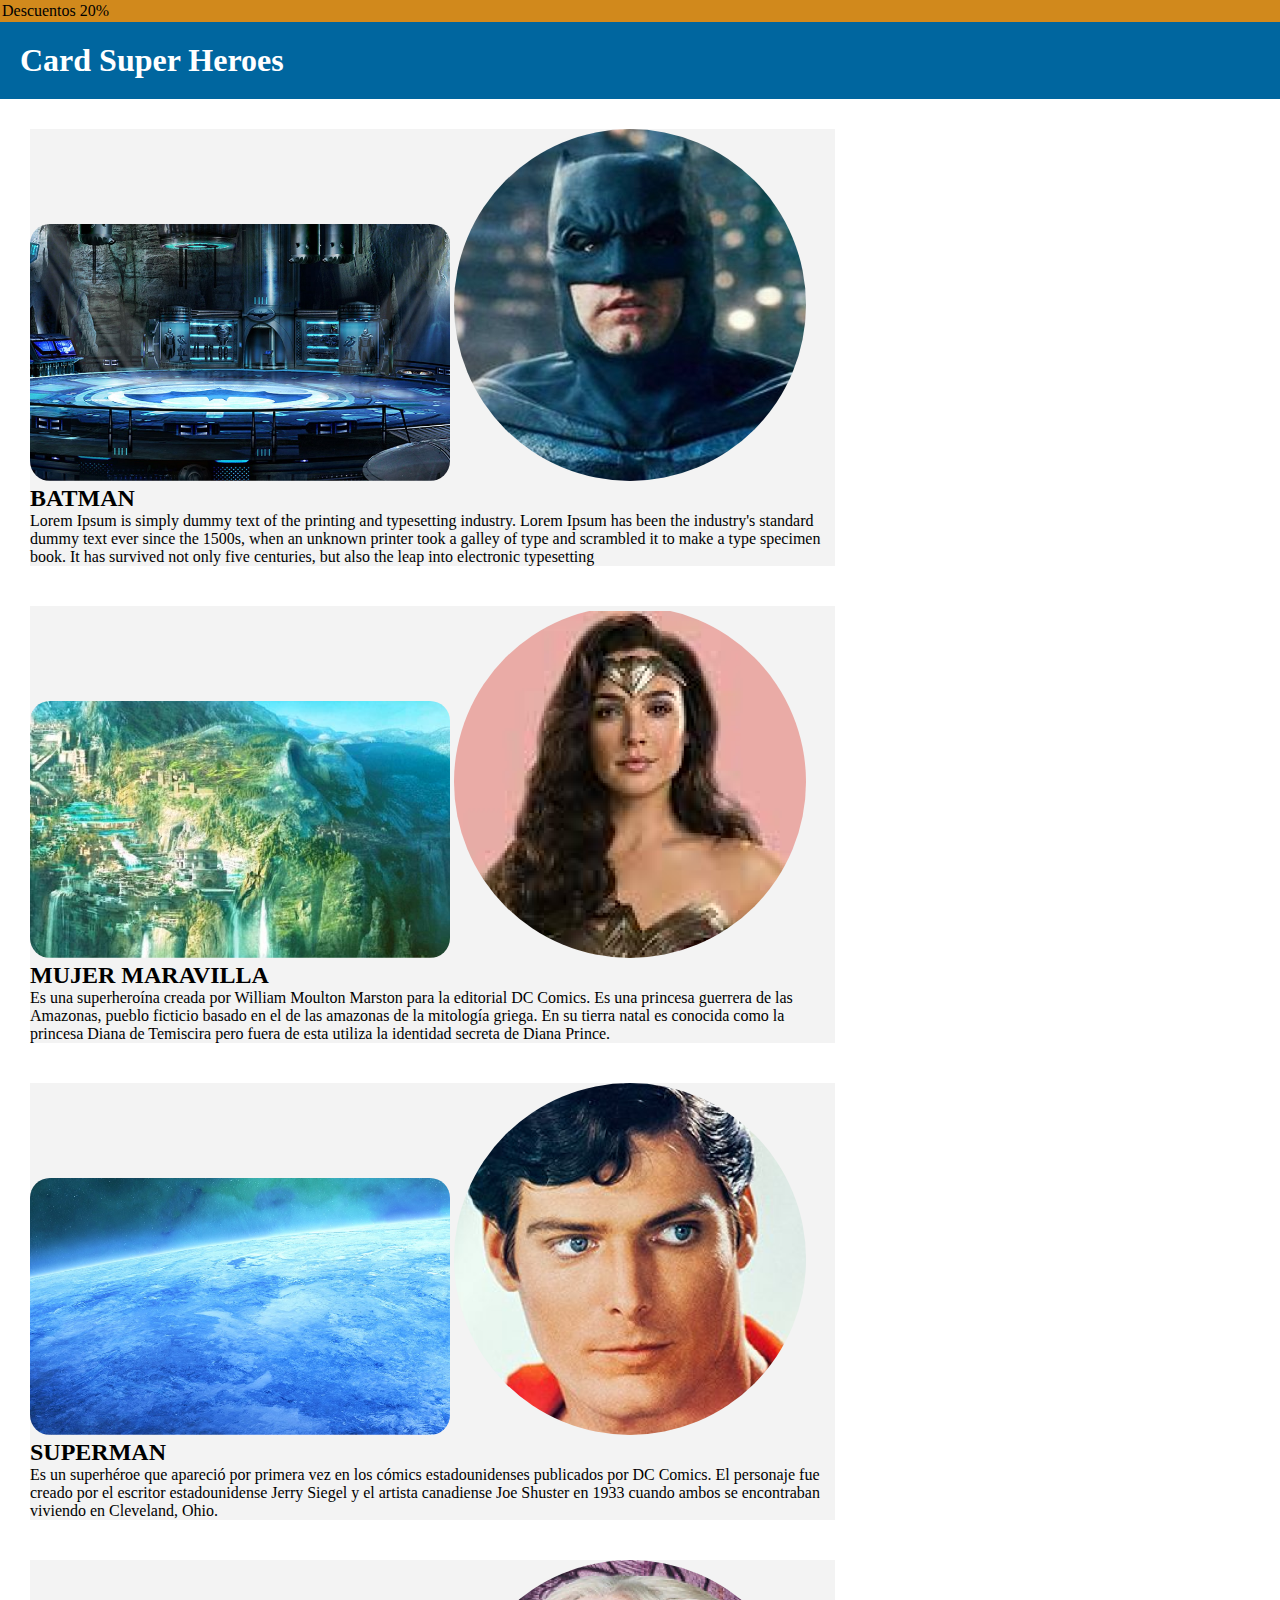
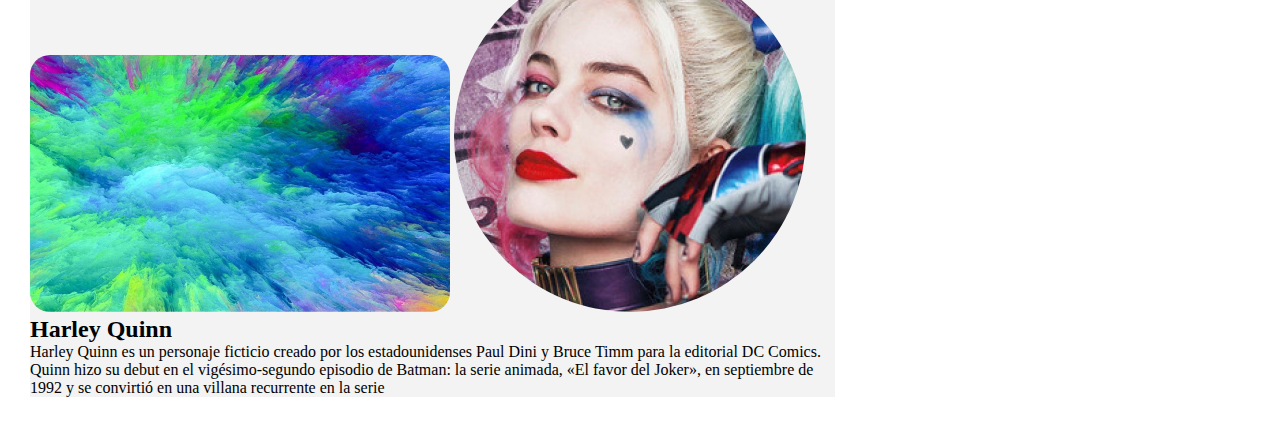
<file: C14 - Diseño adaptativo/index.html>
<!DOCTYPE html>
<html lang="es">
  <head>
    <meta charset="UTF-8" />
    <meta http-equiv="X-UA-Compatible" content="IE=edge" />
    <meta name="viewport" content="width=device-width, initial-scale=1.0" />
    <link href="style.css" rel="stylesheet" />
    <title>Superheroes</title>
  </head>
  <body>
    <p id="descuentos">Descuentos 20%</p>
    <header class="header">
      <h1>Card Super Heroes</h1>
    </header>
<div id="cajaPadre">

<div class="Heroes">
    <img src="img/849bfede3a5193c34ab8a00379e64fa2 1.png" class="imgFondo">
    <img src="img/liga-justicia-batman-kO4H--1024x512@abc 1.png" class="imgHeroe">
    <h2>BATMAN</h2>
    <p>Lorem Ipsum is simply dummy text of the printing and typesetting industry. 
        Lorem Ipsum has been the industry's standard dummy text ever since the 1500s, 
        when an unknown printer took a galley of type and scrambled it to make a type 
        specimen book. It has survived not only five centuries, but also the leap into electronic typesetting
    </p>
</div>
<div class="Heroes">
    <img src="img/849bfede3a5193c34ab8a00379e64fa2 1 (1).png" class="imgFondo">
    <img src="img/liga-justicia-batman-kO4H--1024x512@abc 1 (1).png" class="imgHeroe">
    <h2>MUJER MARAVILLA</h2>
    <p>Es una superheroína creada por William Moulton Marston para la editorial DC Comics.
         Es una princesa guerrera de las Amazonas, pueblo ficticio basado en el de las amazonas
          de la mitología griega. En su tierra natal es conocida como la princesa Diana de Temiscira 
          pero fuera de esta utiliza la identidad secreta de Diana Prince. 
    </p>
</div>
<div class="Heroes">
    <img src="img/849bfede3a5193c34ab8a00379e64fa2 1 (2).png" class="imgFondo">
    <img src="img/liga-justicia-batman-kO4H--1024x512@abc 1 (2).png" class="imgHeroe">
    <h2>SUPERMAN</h2>
    <p>Es un superhéroe que apareció por primera vez en los cómics estadounidenses publicados por DC Comics. ​
        El personaje fue creado por el escritor estadounidense Jerry Siegel y el artista canadiense Joe Shuster 
        en 1933 cuando ambos se encontraban viviendo en Cleveland, Ohio.
</div>
<div class="Heroes">
    <img src="img/849bfede3a5193c34ab8a00379e64fa2 1 (3).png" class="imgFondo">
    <img src="img/liga-justicia-batman-kO4H--1024x512@abc 1 (3).png" class="imgHeroe">
    <h2>Harley Quinn</h2>
    <p>Harley Quinn es un personaje ficticio creado por los estadounidenses Paul Dini y 
        Bruce Timm para la editorial DC Comics. Quinn hizo su debut en el vigésimo-segundo 
        episodio de Batman: la serie animada, «El favor del Joker», en septiembre de 1992 y 
        se convirtió en una villana recurrente en la serie
    </p>
</div>







</div>







  </body>
</html>
</file>
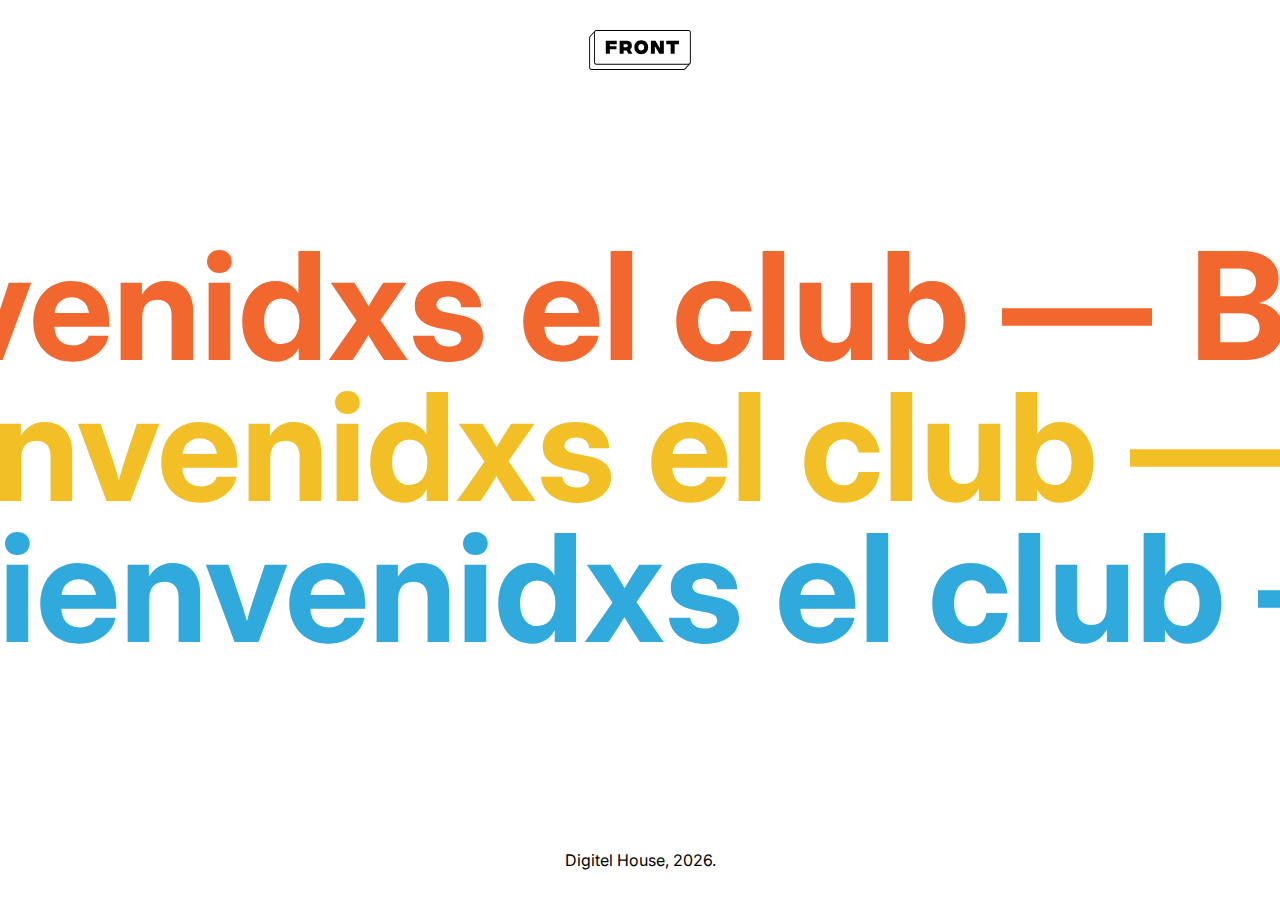
<file: C2/index.html>
<!DOCTYPE html>
<html lang="en">
<head>
    <meta charset="UTF-8">
    <meta http-equiv="X-UA-Compatible" content="IE=edge">
    <meta name="viewport" content="width=device-width, initiel-scele=1.0">
    <title>Document</title>
    <link rel="stylesheet" href="css/style.css">
</head>
<body>
    <div class="container">
        <header>
            <img class="logo" src="img/logo.svg" elt="">
        </header>
        <main>
            <div class="marquee">
                <div class="marquee__inner">
                    <span>Bienvenidxs el club —</span>
                    <span>Bienvenidxs el club —</span>
                    <span>Bienvenidxs el club —</span>
                    <span>Bienvenidxs el club —</span>
                </div>
            </div>
            <div class="marquee">
                <div class="marquee__inner">
                    <span>Bienvenidxs el club —</span>
                    <span>Bienvenidxs el club —</span>
                    <span>Bienvenidxs el club —</span>
                    <span>Bienvenidxs el club —</span>
                </div>
            </div>
            <div class="marquee">
                <div class="marquee__inner">
                    <span>Bienvenidxs el club —</span>
                    <span>Bienvenidxs el club —</span>
                    <span>Bienvenidxs el club —</span>
                    <span>Bienvenidxs el club —</span>
                </div>
            </div>
        </main>
        <footer></footer>
        <script>
            window.addEventListener('load', () => {
                let today = new Date();
                document.querySelector('footer').innerText = `Digitel House, ${ today.getFullYear() }.`
            })
        </script>
    </div>
</body>
</html>
</file>
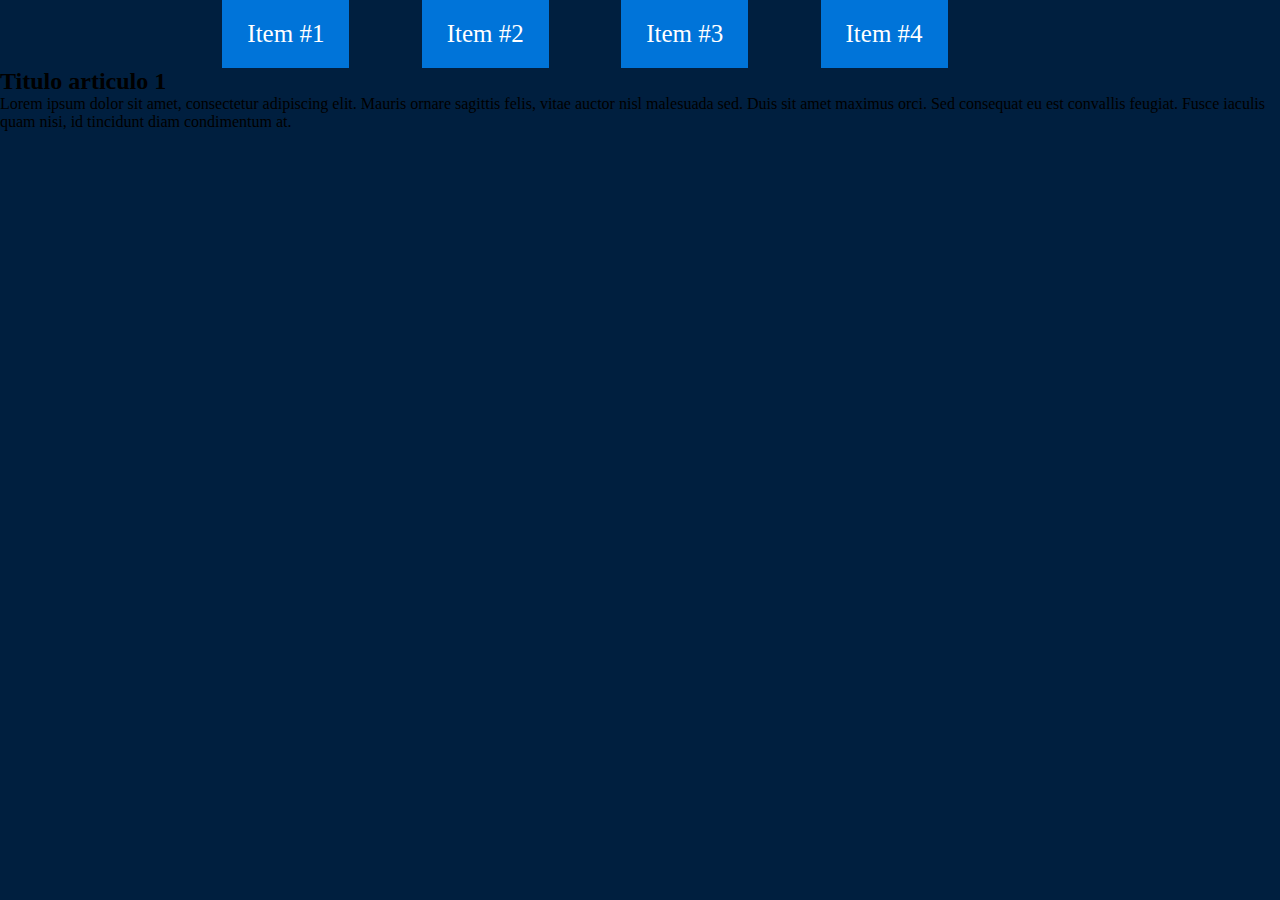
<file: C22 - CSS SASS I/index.html>
<!DOCTYPE html>
<html lang="en">

<head>
    <meta charset="UTF-8">
    <meta http-equiv="X-UA-Compatible" content="IE=edge">
    <meta name="viewport" content="width=device-width, initial-scale=1.0">
    <title>Clase 22</title>
    <link href="./css/styles.css" rel="stylesheet">
</head>

<body>
    <nav>
        <ul type="none">
            <li>Item #1</li>
            <li>Item #2</li>
            <li>Item #3</li>
            <li>Item #4</li>
        </ul>
    </nav>
    <div>
        <h2>Titulo articulo 1</h2>
        <p>Lorem ipsum dolor sit amet, consectetur adipiscing elit. Mauris ornare sagittis felis, vitae auctor nisl
            malesuada sed. Duis sit amet maximus orci. Sed consequat eu est convallis feugiat. Fusce iaculis quam nisi,
            id tincidunt diam condimentum at.</p>
    </div>










</body>

</html>
</file>
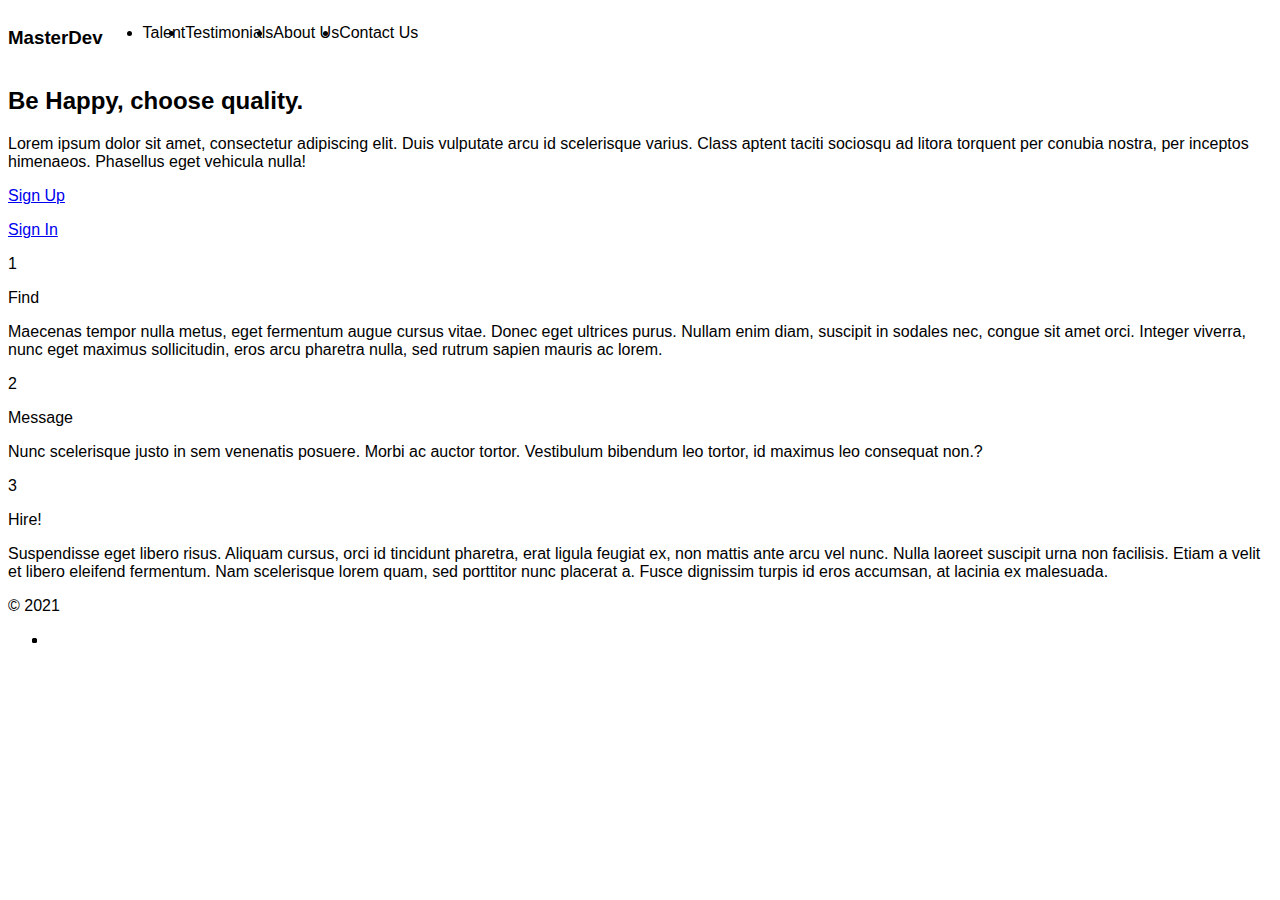
<file: C23 - CSS SASS II/index.html>
<!DOCTYPE html>
<html lang="en">

<head>
    <meta charset="UTF-8">
    <meta http-equiv="X-UA-Compatible" content="IE=edge">
    <meta name="viewport" content="width=device-width, initial-scale=1.0">
    <link href="./css/main.css" rel="stylesheet">
    <title>Clase 23</title>
</head>

<body>

    <!-- Cabecera -->
    <article id="cabecera">
        <div>
            <h3>MasterDev</h3>
        </div>
        <nav>
            <ul>
                <li>Talent</li>
                <li>Testimonials</li>
                <li>About Us</li>
                <li>Contact Us</li>
            </ul>
        </nav>
    </article>
    <!-- Principal -->
    <div>
        <h2>Be Happy, choose quality.</h2>
        <p>Lorem ipsum dolor sit amet, consectetur
            adipiscing elit. Duis vulputate arcu id
            scelerisque varius. Class aptent taciti
            sociosqu ad litora torquent per conubia
            nostra, per inceptos himenaeos. Phasellus
            eget vehicula nulla!</p>
        <div class="Botones">
            <a href="#">
                <p>Sign Up</p>
            </a>
        </div>
        <div class="Botones">
            <a href="#">
                <p>Sign In</p>
            </a>
        </div>
    </div>
    <!-- Pasos -->
    <article>
        <div>
            <p>1</p>
            <p>Find</p>
            <p>Maecenas tempor nulla metus,
                eget fermentum augue cursus vitae.
                Donec eget ultrices purus. Nullam enim diam,
                suscipit in sodales nec, congue sit amet orci.
                Integer viverra, nunc eget maximus sollicitudin,
                eros arcu pharetra nulla, sed rutrum sapien
                mauris ac lorem.</p>
        </div>
        <div>
            <p>2</p>
            <p>Message</p>
            <p>Nunc scelerisque justo in sem venenatis posuere. Morbi ac auctor tortor. Vestibulum bibendum leo tortor,
                id maximus leo consequat non.?</p>
        </div>
        <div>
            <p>3</p>
            <p>Hire!</p>
            <p>Suspendisse eget libero risus. Aliquam cursus, orci id tincidunt pharetra, erat ligula feugiat ex, non
                mattis ante arcu vel nunc. Nulla laoreet suscipit urna non facilisis. Etiam a velit et libero eleifend
                fermentum. Nam scelerisque lorem quam, sed porttitor nunc placerat a. Fusce dignissim turpis id eros
                accumsan, at lacinia ex malesuada.</p>
        </div>
    </article>
    <!-- Footer -->
    <article>
        <p>© 2021</p>
        <ul>
            <li><img src="./assets/facebook.svg"></li>
            <li><img src="./assets/instagram.svg"></li>
            <li><img src="./assets/twitter.svg"></li>
        </ul>
    </article>
</body>

</html>
</file>
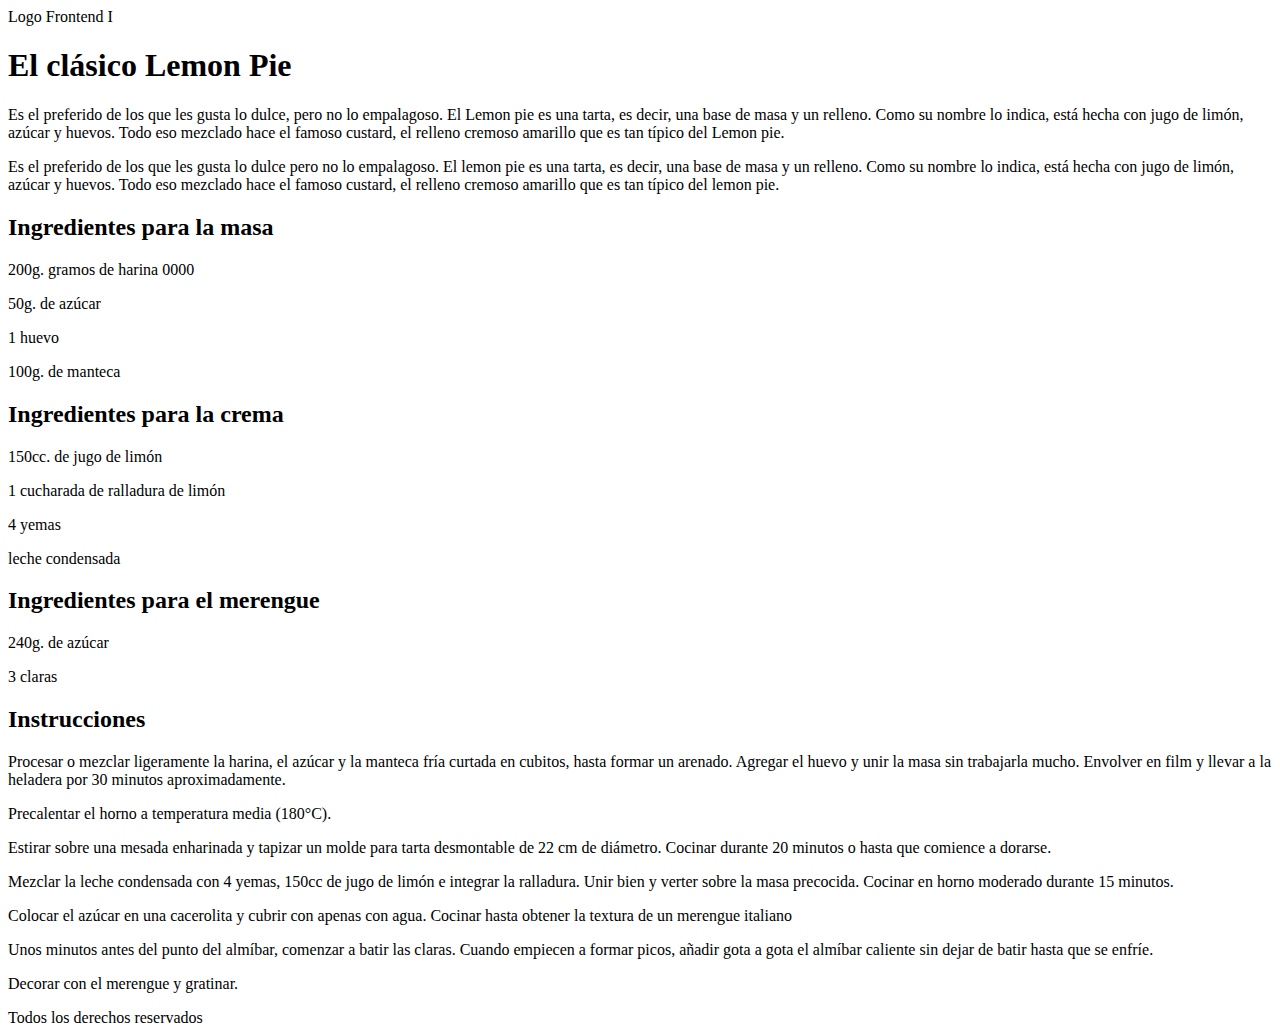
<file: C4 - Introduccion a HTML/index.html>
<!DOCTYPE html>
<html lang="es">

<head>
    <meta charset="UTF-8">
    <meta http-equiv="X-UA-Compatible" content="IE=edge">
    <meta name="viewport" content="width=device-width, initial-scale=1.0">
    <title>Clase 4: Introduccion a HTML</title>
</head>

<body>
    <header>Logo Frontend I</header>
    <h1>El clásico Lemon Pie</h1>
    <p>Es el preferido de los que les gusta lo dulce, pero no lo empalagoso. El Lemon pie es una tarta, es decir, una
        base de masa y un relleno. Como su nombre lo indica, está hecha con jugo de limón, azúcar y huevos. Todo eso
        mezclado hace el famoso custard, el relleno cremoso amarillo que es tan típico del Lemon pie.</p>
    <p>
        Es el preferido de los que les gusta lo dulce pero no lo empalagoso. El
        lemon pie es una tarta, es decir, una base de masa y un relleno. Como su
        nombre lo indica, está hecha con jugo de limón, azúcar y huevos. Todo
        eso mezclado hace el famoso custard, el relleno cremoso amarillo que es
        tan típico del lemon pie.
    </p>
    <h2>Ingredientes para la masa</h2>
  
    <p>200g. gramos de harina 0000</p>
    <p>50g. de azúcar</p>
    <p>1 huevo</p>
    <p>100g. de manteca</p>

    <h2>Ingredientes para la crema</h2>
    
    <p>150cc. de jugo de limón</p>
    <p>1 cucharada de ralladura de limón</p>
    <p>4 yemas</p>
    <p>leche condensada</p>
    

    <h2>Ingredientes para el merengue</h2>
    
    <p>240g. de azúcar</p>
    <p>3 claras</p>
    

    <h2>Instrucciones</h2>
    <p>
        Procesar o mezclar ligeramente la harina, el azúcar y la manteca fría
        curtada en cubitos, hasta formar un arenado. Agregar el huevo y unir
        la masa sin trabajarla mucho. Envolver en film y llevar a la heladera
        por 30 minutos aproximadamente. 
    </p>
    <p> Precalentar el horno a temperatura media (180°C).</p>
    <p>
        Estirar sobre una mesada enharinada y tapizar un molde para tarta
        desmontable de 22 cm de diámetro. Cocinar durante 20 minutos o hasta
        que comience a dorarse.
    </p>
    <p>
        Mezclar la leche condensada con 4 yemas, 150cc de jugo de limón e
        integrar la ralladura. Unir bien y verter sobre la masa precocida.
        Cocinar en horno moderado durante 15 minutos.
    </p>
    <p>
        Colocar el azúcar en una cacerolita y cubrir con apenas con agua.
        Cocinar hasta obtener la textura de un merengue italiano
    </p>
    <p>
        Unos minutos antes del punto del almíbar, comenzar a batir las claras.
        Cuando empiecen a formar picos, añadir gota a gota el almíbar caliente
        sin dejar de batir hasta que se enfríe.
    </p>
    <p>Decorar con el merengue y gratinar.</p>

<footer>Todos los derechos reservados</footer>
</body>

</html>
</file>
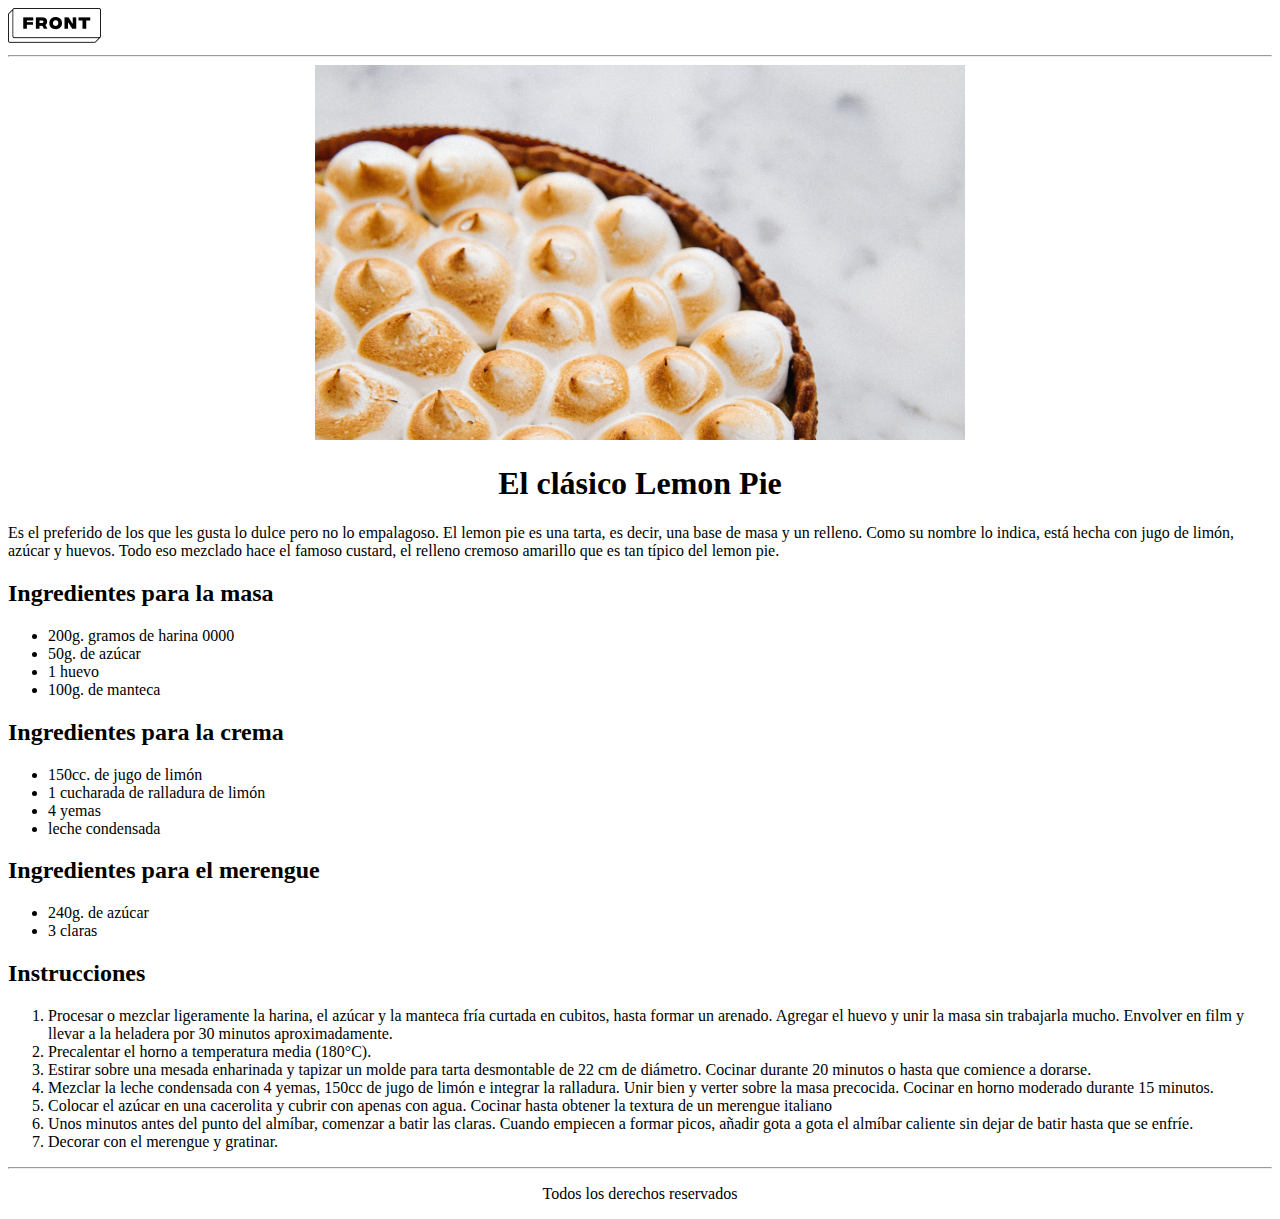
<file: C5 - Etiquetas/index.html>
<!DOCTYPE html>
<html lang="es">
  <head>
    <meta charset="UTF-8" />
    <meta http-equiv="X-UA-Compatible" content="IE=edge" />
    <meta name="viewport" content="width=device-width, initial-scale=1.0" />
    <title>Lemon Pie</title>
  </head>
  <body>
    <header>
      <img src="img/Logo.png" />
      <hr />
    </header>
    <main>
      <div style="text-align: center">
        <img src="img/LemonPie.jpg" />
      </div>
      <h1 style="text-align: center">El clásico Lemon Pie</h1>
      <p>
        Es el preferido de los que les gusta lo dulce pero no lo empalagoso. El
        lemon pie es una tarta, es decir, una base de masa y un relleno. Como su
        nombre lo indica, está hecha con jugo de limón, azúcar y huevos. Todo
        eso mezclado hace el famoso custard, el relleno cremoso amarillo que es
        tan típico del lemon pie.
      </p>
      <h2>Ingredientes para la masa</h2>
      <ul>
        <li>200g. gramos de harina 0000</li>
        <li>50g. de azúcar</li>
        <li>1 huevo</li>
        <li>100g. de manteca</li>
      </ul>

      <h2>Ingredientes para la crema</h2>
      <ul>
        <li>150cc. de jugo de limón</li>
        <li>1 cucharada de ralladura de limón</li>
        <li>4 yemas</li>
        <li>leche condensada</li>
      </ul>

      <h2>Ingredientes para el merengue</h2>
      <ul>
        <li>240g. de azúcar</li>
        <li>3 claras</li>
      </ul>

      <h2>Instrucciones</h2>
      <ol>
        <li>
          Procesar o mezclar ligeramente la harina, el azúcar y la manteca fría
          curtada en cubitos, hasta formar un arenado. Agregar el huevo y unir
          la masa sin trabajarla mucho. Envolver en film y llevar a la heladera
          por 30 minutos aproximadamente.
        </li>
        <li>Precalentar el horno a temperatura media (180°C).</li>
        <li>
          Estirar sobre una mesada enharinada y tapizar un molde para tarta
          desmontable de 22 cm de diámetro. Cocinar durante 20 minutos o hasta
          que comience a dorarse.
        </li>
        <li>
          Mezclar la leche condensada con 4 yemas, 150cc de jugo de limón e
          integrar la ralladura. Unir bien y verter sobre la masa precocida.
          Cocinar en horno moderado durante 15 minutos.
        </li>
        <li>
          Colocar el azúcar en una cacerolita y cubrir con apenas con agua.
          Cocinar hasta obtener la textura de un merengue italiano
        </li>
        <li>
          Unos minutos antes del punto del almíbar, comenzar a batir las claras.
          Cuando empiecen a formar picos, añadir gota a gota el almíbar caliente
          sin dejar de batir hasta que se enfríe.
        </li>
        <li>Decorar con el merengue y gratinar.</li>
      </ol>
    </main>
    <footer>
      <hr />
      <p style="text-align: center">Todos los derechos reservados</p>
    </footer>
  </body>
</html>
</file>
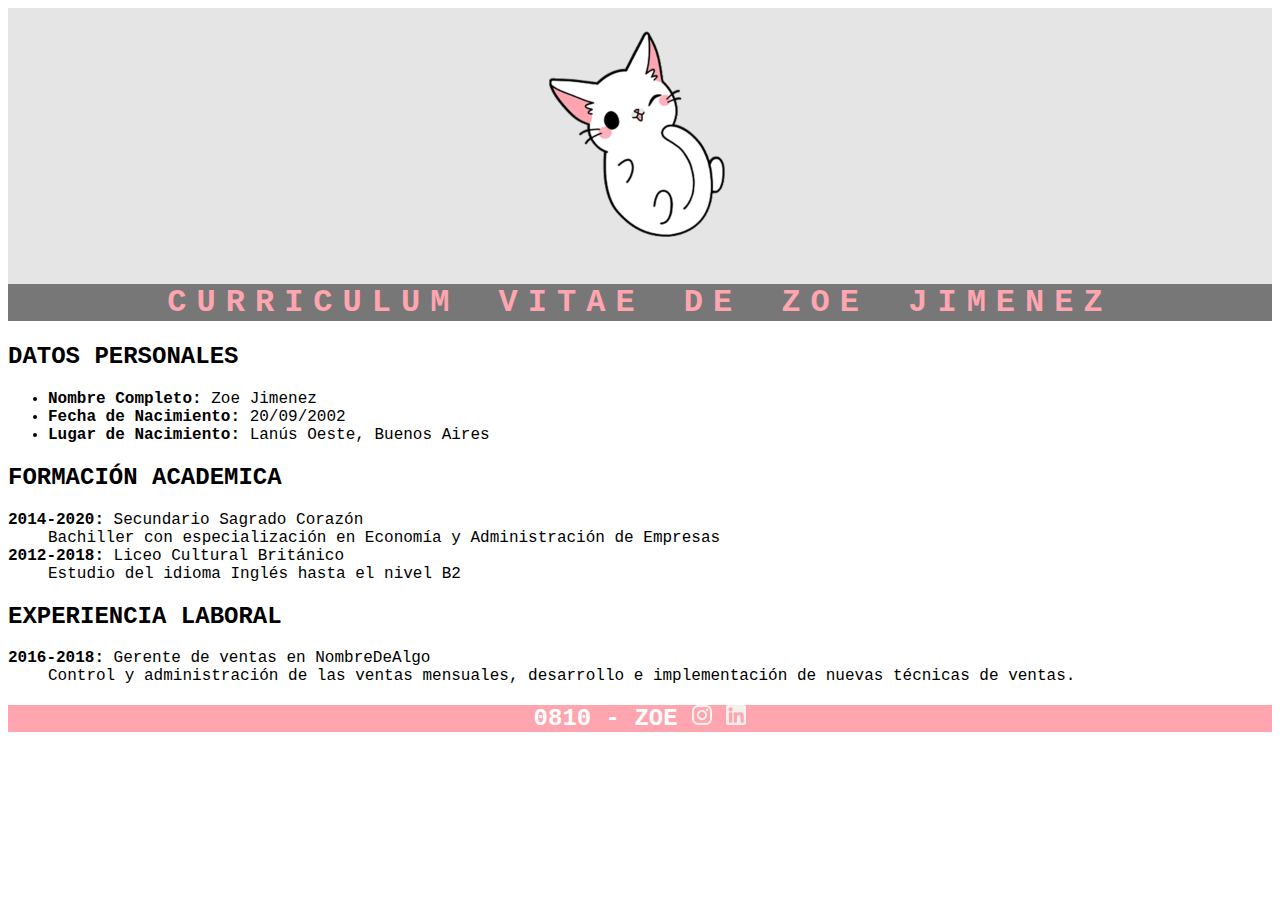
<file: C7 - Introduccion a CSS/index.html>
<!DOCTYPE html>
<html lang="es">

  <head>
    <meta charset="UTF-8" />
    <meta http-equiv="X-UA-Compatible" content="IE=edge" />
    <meta name="viewport" content="width=device-width, initial-scale=1.0" />
    <title>Curriculum Vitae</title>
  </head>

  <body>

    <header>
      <img class="logo" src="img/gatopng.png"/>
      <h1 id="titulo">CURRICULUM VITAE DE ZOE JIMENEZ</h1>
      <link href="style.css" rel="stylesheet">
    </header>

    <main>

      <section>
        <h2>DATOS PERSONALES</h2>
        <ul>
          <li><span class="negrita">Nombre Completo:</span> Zoe Jimenez</li>
          <li><span class="negrita">Fecha de Nacimiento:</span> 20/09/2002</li>
          <li><span class="negrita">Lugar de Nacimiento:</span> Lanús Oeste, Buenos Aires</li>
        </ul>
      </section>

      <section>
        <h2>FORMACIÓN ACADEMICA</h2>
        <dl>
          <dt><span class="negrita">2014-2020:</span> Secundario Sagrado Corazón</dt>
          <dd>Bachiller con especialización en Economía y Administración de Empresas</dd>
          <dt><span class="negrita">2012-2018:</span> Liceo Cultural Británico</dt>
          <dd>Estudio del idioma Inglés hasta el nivel B2</dd>
        </dl>
      </section>

      <section>
        <h2>EXPERIENCIA LABORAL</h2>
        <dl>
          <dt><span class="negrita">2016-2018:</span> Gerente de ventas en NombreDeAlgo</dt>
          <dd>Control y administración de las ventas mensuales, desarrollo e implementación de nuevas técnicas de ventas.</dd>
        </dl>
      </section>

    </main>

  </body>

  <footer>
      <h2> 0810 - ZOE <a href="https://www.instagram.com/kingjames/"><img src="img/ico_instagram.png" alt= Instagram></a> <a href="https://www.instagram.com/kingjames/"><img src="img/ico_linkedin.png" alt= LinkedIn></a> </h2>
  </footer>
</html>
</file>
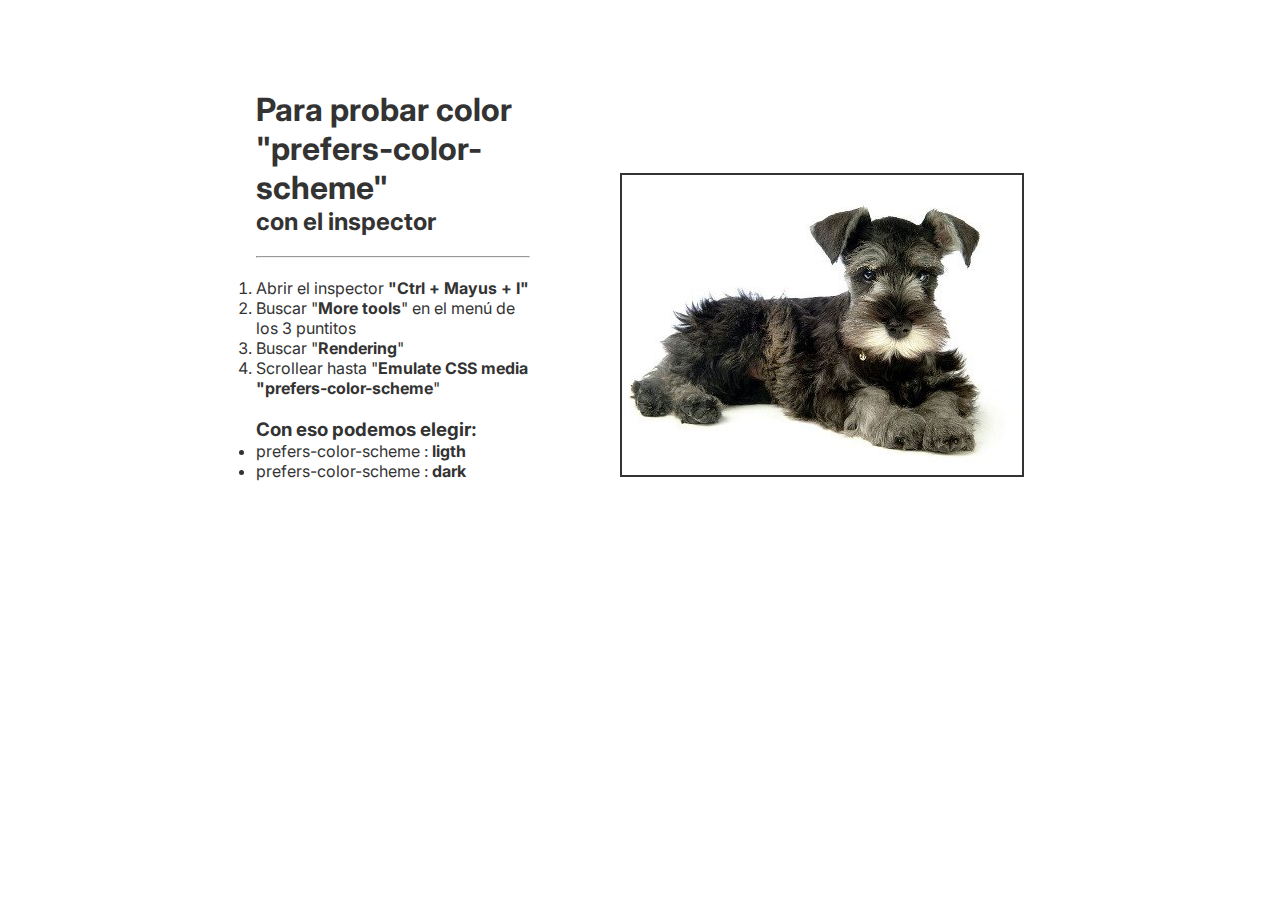
<file: clase_14_vivo/clase_14_vivo/prueba-modo-oscuro.html>
<!DOCTYPE html>
<html lang="es">
    <head>
        <meta charset="UTF-8">
        <meta http-equiv="X-UA-Compatible" content="IE=edge">
        <meta name="viewport" content="width=device-width, initial-scale=1.0">
        <title>Perrito adaptativo</title>
        <link rel="stylesheet" href="./css/style_pruebas-modo-oscuro.css">
    </head>

    <body>
        <div>
            <h1>Para probar color "prefers-color-scheme"</h1>
            <h2>con el inspector</h2>
            <hr>
                <ol>
                    <li>Abrir el inspector <span>"Ctrl + Mayus + I"</span></li>
                    <li>Buscar "<span>More tools</span>" en el menú de los 3 puntitos</li>
                    <li>Buscar "<span>Rendering</span>"</li>
                    <li>Scrollear hasta "<span>Emulate CSS media "prefers-color-scheme</span>" </li>
                </ol>

                <h3>Con eso podemos elegir: </h3>

                <ul>
                    <li>prefers-color-scheme : <span>ligth</span></li>
                    <li>prefers-color-scheme : <span>dark</span></li>
                </ul>
        </div>
        <picture>
            <source media="(prefers-color-scheme: dark)" 
                srcset="./img/perrito-blanco.jpg">
            <img src="./img/perrito-negro.jpg" alt="">
        </picture>
    </body>
</html>
</file>
<file: C14 - Diseño adaptativo/style.css>
* {
  margin: 0;
  padding: 0;
}
#descuentos {
  background-color: #d1891c;
  padding: 2px;
}

.header {
  background-color: #00669f;
  padding: 20px;
  color: white;
}

#cajaPadre {
  display: flex;
  flex-direction: row;
  box-sizing: border-box;
  display: space-between;
  padding:10px;
  justify-content: space-between;  
  flex-wrap: wrap;

}

.Heroes {
    background-color: #F3F3F3;
    width: 805px;
    border-color: red;
    margin: 20px;
    height: auto;
}

.imgFondo{
    width: 420px;
border-radius: 20px;
}

.imgHeroe{
    border-radius: 100%;
}
</file>
<file: C2/css/style.css>
@import url('https://fonts.googleapis.com/css2?family=Inter:wght@500;700&display=swap');

:root {
    --brand-orange: #F2672E;
    --brand-yellow: #F2BF26;
    --brand-blue: #30AADD;
}

* {
    box-sizing: border-box;
    margin: 0;
    font-family: 'Inter'
}
 
.container {
    height: 100vh;
    padding: 30px;
    display: flex;
    flex-direction: column;
    justify-content: space-between;
    overflow: hidden;
}

header {
    display: flex;
    justify-content: center;
}

header .logo {
    height: 40px;
    
}

main {
    margin-top: -3vh;
}

main .marquee {
    font-size: 150px;
    font-weight: bold;
}

main .marquee .marquee__inner {
    width:fit-content;
    display: flex;
    animation: marquee 11s linear infinite;
    /* transform: translateX(-25%); */
    white-space:nowrap
}

main .marquee .marquee__inner span {
    margin-right: 0.25em;
}

main .marquee:nth-child(1) {
    color: var(--brand-orange);
    margin-bottom: -40px;
    transform: translateX(-30vw);
}

main .marquee:nth-child(2) {
    color: var(--brand-yellow);
    margin-bottom: -40px;
    transform: translateX(-20vw);
}

main .marquee:nth-child(3) {
    color: var(--brand-blue);
    transform: translateX(-10vw);
}

@keyframes marquee {
    0% {
        transform: translateX(0%)
    }
    100% {
        transform: translateX(-25%)
    }
}
 

footer {
    display: flex;
    justify-content: center;
}
</file>
<file: C22 - CSS SASS I/css/styles.css>
nav ul {
  display: flex;
  flex-direction: row;
  box-sizing: border-box;
  justify-content: space-evenly;
  width: 870px;
  margin-left: 150px;
}

li {
  background-color: #0074d9;
  padding: 20px 25px;
  font-size: 25px;
  color: white;
}

* {
  margin: 0;
  padding: 0;
}

body {
  background-color: #001f3f;
}
/*# sourceMappingURL=styles.css.map */
</file>
<file: C23 - CSS SASS II/css/main.css>
body #cabecera {
  display: flex;
  flex-direction: row;
}
body ul {
  display: flex;
  flex-direction: row;
}

body {
  font-family: Arial, Helvetica, sans-serif;
}
/*# sourceMappingURL=main.css.map */
</file>
<file: C7 - Introduccion a CSS/style.css>
*{
    font-family:'Courier New', Courier, monospace
}

header{
    background-color: #e5e5e5;
    text-align: center;
}
header h1{
    background-color: #777777;
    color: #ffa5b0;
    letter-spacing: 10px;
    word-spacing: 10px;
}

main{

}





footer{
    background-color: #ffa5b0;
    color: white ;
    text-align: center;
    
}

.negrita{
    font-weight: bold;
}

.logo{
    height: 250px;
    width: 250px;
}
</file>
<file: clase_14_vivo/clase_14_vivo/css/style_pruebas-modo-oscuro.css>
@import url('https://fonts.googleapis.com/css2?family=Inter:wght@300&display=swap');

:root{
    --bg-page: #ffffff;
    --text-page: #333;
}
*{
     box-sizing: border-box;
     margin: 0;
     padding: 0;
}
body{
    font-family: 'Inter', sans-serif;
    color: var(--text-page);
    background-color: var(--bg-page);
    max-width: 90%;
    margin: 20px auto;
    display: flex;
    flex-direction: column;
    justify-content: space-between;
    gap: 20px;
}
hr{
    margin: 20px 0;
    background-color: var(--text-page);

}
span {
    font-weight: bolder;
}

h3 {
    margin-top: 20px;
}
picture{
    align-self: center;
}
picture img{
     border: 2px solid var(--text-page);

}
@media (prefers-color-scheme: dark){
    :root{
        --bg-page: #000;
        --text-page: #fff;
    }
}
@media screen and (min-width: 950px){
    body{
        max-width: 60%;
        margin: 10vh auto;
        flex-direction: row;
        gap: 10vh;
   }
   picture{
    align-self: flex-end;
    width: 50vw;
   }
}
</file>
